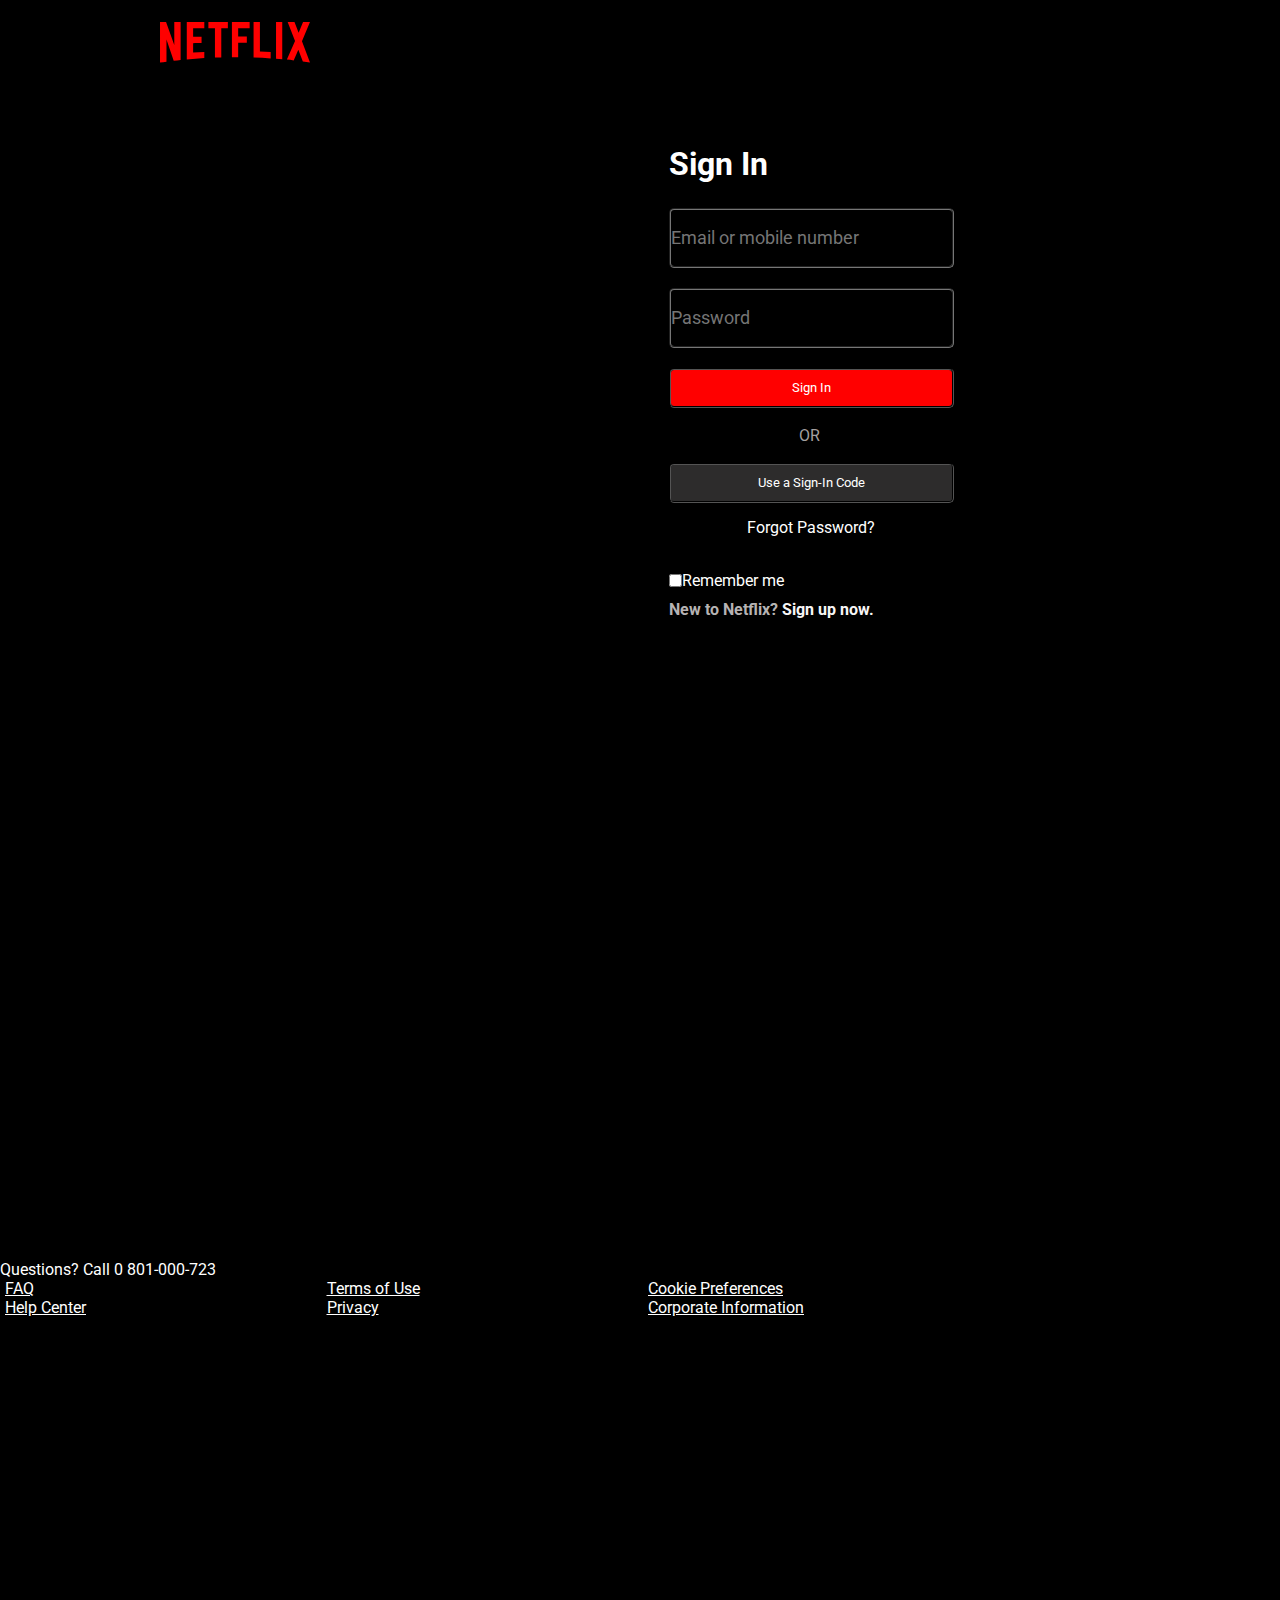
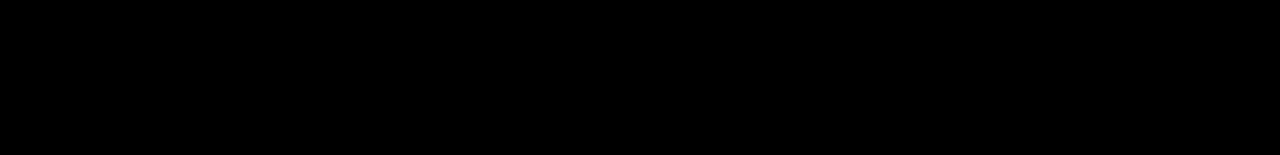
<file: pages/signin.html>
<!DOCTYPE html>
<html lang="en">
  <head>
    <meta charset="UTF-8" />
    <meta name="viewport" content="width=device-width, initial-scale=1.0" />
    <title>Netflix</title>
    <link rel="stylesheet" href="../assets/style.css" />
  </head>

  <body>
    <div class="background-content">
      <div class="overlay">
        <div class="nav">
          <svg
            fill="red"
            viewBox="0 0 111 30"
            version="1.1"
            xmlns="http://www.w3.org/2000/svg"
            xmlns:xlink="http://www.w3.org/1999/xlink"
            aria-hidden="true"
            role="img"
            class="logo"
          >
            <g>
              <path
                d="M105.06233,14.2806261 L110.999156,30 C109.249227,29.7497422 107.500234,29.4366857 105.718437,29.1554972 L102.374168,20.4686475 L98.9371075,28.4375293 C97.2499766,28.1563408 95.5928391,28.061674 93.9057081,27.8432843 L99.9372012,14.0931671 L94.4680851,-5.68434189e-14 L99.5313525,-5.68434189e-14 L102.593495,7.87421502 L105.874965,-5.68434189e-14 L110.999156,-5.68434189e-14 L105.06233,14.2806261 Z M90.4686475,-5.68434189e-14 L85.8749649,-5.68434189e-14 L85.8749649,27.2499766 C87.3746368,27.3437061 88.9371075,27.4055675 90.4686475,27.5930265 L90.4686475,-5.68434189e-14 Z M81.9055207,26.93692 C77.7186241,26.6557316 73.5307901,26.4064111 69.250164,26.3117443 L69.250164,-5.68434189e-14 L73.9366389,-5.68434189e-14 L73.9366389,21.8745899 C76.6248008,21.9373887 79.3120255,22.1557784 81.9055207,22.2804387 L81.9055207,26.93692 Z M64.2496954,10.6561065 L64.2496954,15.3435186 L57.8442216,15.3435186 L57.8442216,25.9996251 L53.2186709,25.9996251 L53.2186709,-5.68434189e-14 L66.3436123,-5.68434189e-14 L66.3436123,4.68741213 L57.8442216,4.68741213 L57.8442216,10.6561065 L64.2496954,10.6561065 Z M45.3435186,4.68741213 L45.3435186,26.2498828 C43.7810479,26.2498828 42.1876465,26.2498828 40.6561065,26.3117443 L40.6561065,4.68741213 L35.8121661,4.68741213 L35.8121661,-5.68434189e-14 L50.2183897,-5.68434189e-14 L50.2183897,4.68741213 L45.3435186,4.68741213 Z M30.749836,15.5928391 C28.687787,15.5928391 26.2498828,15.5928391 24.4999531,15.6875059 L24.4999531,22.6562939 C27.2499766,22.4678976 30,22.2495079 32.7809542,22.1557784 L32.7809542,26.6557316 L19.812541,27.6876933 L19.812541,-5.68434189e-14 L32.7809542,-5.68434189e-14 L32.7809542,4.68741213 L24.4999531,4.68741213 L24.4999531,10.9991564 C26.3126816,10.9991564 29.0936358,10.9054269 30.749836,10.9054269 L30.749836,15.5928391 Z M4.78114163,12.9684132 L4.78114163,29.3429562 C3.09401069,29.5313525 1.59340144,29.7497422 0,30 L0,-5.68434189e-14 L4.4690224,-5.68434189e-14 L10.562377,17.0315868 L10.562377,-5.68434189e-14 L15.2497891,-5.68434189e-14 L15.2497891,28.061674 C13.5935889,28.3437998 11.906458,28.4375293 10.1246602,28.6868498 L4.78114163,12.9684132 Z"
              ></path>
            </g>
          </svg>
        </div>
        <div class="login-overlay">
          <div class="login-content">
            <div class="heading">
              <h1>Sign In</h1>
            </div>
            <form>
              <div class="email-section">
                <input placeholder="Email or mobile number" /><br />
                <input placeholder="Password" />
              </div>
              <div class="buttons">
                <div class="button1">
                  <button>Sign In</button>
                </div>
                <p>OR</p>
                <div class="button2">
                  <button>Use a Sign-In Code</button>
                </div>
              </div>
              <div class="password"><a href="#">Forgot Password?</a><br /></div>
              <div class="checkbox">
                <input type="checkbox" /><label>Remember me</label>
              </div>
            </form>
            <div class="lower-text">
              <h4>New to Netflix? <a href="#">Sign up now.</a></h4>
            </div>
          </div>
        </div>
      </div>
    </div>
    <div class="footer">
      <div class="footer-top">
        <p>Questions? Call <a href="#">0 801-000-723</a></p>
      </div>
      <div class="footer-links">
        <ul>
          <li>FAQ</li>
          <li>Help Center</li>
          <li>Terms of Use</li>
          <li>Privacy</li>
          <li>Cookie Preferences</li>
          <li>Corporate Information</li>
        </ul>
      </div>
    </div>
  </body>
</html>
</file>
<file: assets/style.css>
@import url('https://fonts.googleapis.com/css2?family=Roboto:ital,wght@0,100;0,300;0,400;0,500;0,700;0,900;1,100;1,300;1,400;1,500;1,700;1,900&display=swap');

*{
    box-sizing: border-box;
    padding: 0;
    margin: 0;
    font-family: "Roboto", sans-serif;
}

body{
    background-color: black;
}

.background-content{
    background: url(https://assets.nflxext.com/ffe/siteui/vlv3/36a4db5b-dec2-458a-a1c0-662fa60e7473/c1889f73-8a75-428c-818f-4fee204e5f43/ZA-en-20240820-TRIFECTA-perspective_WEB_9083f20f-fc4d-4424-8b92-eae18aa9ce8c_large.jpg);
    height: 100vh;
}

.overlay{
    height: 100vh;
    background-color: rgba(0, 0, 0, 0.5);
}

.nav{
    margin: 0 100px;
    padding: 22px 60px;
}

.logo{
    width: 150px;
    display: flex;
    justify-content: center;
}

.login-overlay{
    height: 80vh;
    width: 58vh;
    background-color: rgba(0, 0, 0, 0.5);
    display: flex;
    justify-content: center;
    margin: 0 550px;
    border-radius: 5px;
}

.heading{
    color: white;
    margin-top: 60px;
    margin-bottom: 25px;
}

.email-section > input{
    background-color: transparent;
    font-size: 18px;
    font-weight: 400;
    justify-content: center;
    margin-bottom: 20px;
    border-style: groove;
    border-radius: 5px;
    width: 285px;
    height: 60px;
}

.buttons{
    color: rgb(163, 159, 159);
    justify-content: center;
}

.button1 > button{
    background-color: red;
    width: 285px;
    height: 40px;
    border-style: groove;
    border-radius: 5px;
    color: white;
}

.button2 > button{
    background-color: rgba(89, 87, 87, 0.5);
    width: 285px;
    height: 40px;
    border-style: groove;
    border-radius: 5px;
    color: white;
}

.buttons > p{
    margin: 18px 130px;
}

.password > a{
    color: white;
    text-decoration: none;
    justify-content: center;
    display: flex;
    margin: 15px;
}

.password > a:hover{
    cursor: pointer;
    text-decoration: underline;
}

.checkbox{
    color: rgb(255, 255, 254);
    display: flex;
    justify-content: baseline;
}

.lower-text{
    color: rgb(182, 179, 179);
    margin: 10px 0;
}

.lower-text > h4 > a{
    text-decoration: none;
    color: rgb(247, 246, 246);
}

.lower-text > h4 > a:hover{
    text-decoration: underline;
    cursor: pointer;
}

.footer{
    color: white;
    height: 55vh;
    margin-top: 40vh;
}

.footer-links{
    columns: 4;
    margin: 0 5px 0 5px;
}

.footer-links > ul{
    text-decoration: underline;
    list-style: none;
}

.footer-links > ul > li:hover{
    cursor: pointer;
}

.footer-top > p > a{
    text-decoration: none;
    color: white;
}

.footer-top > p > a:hover{
    cursor: pointer;
    text-decoration: underline;
}
</file>
